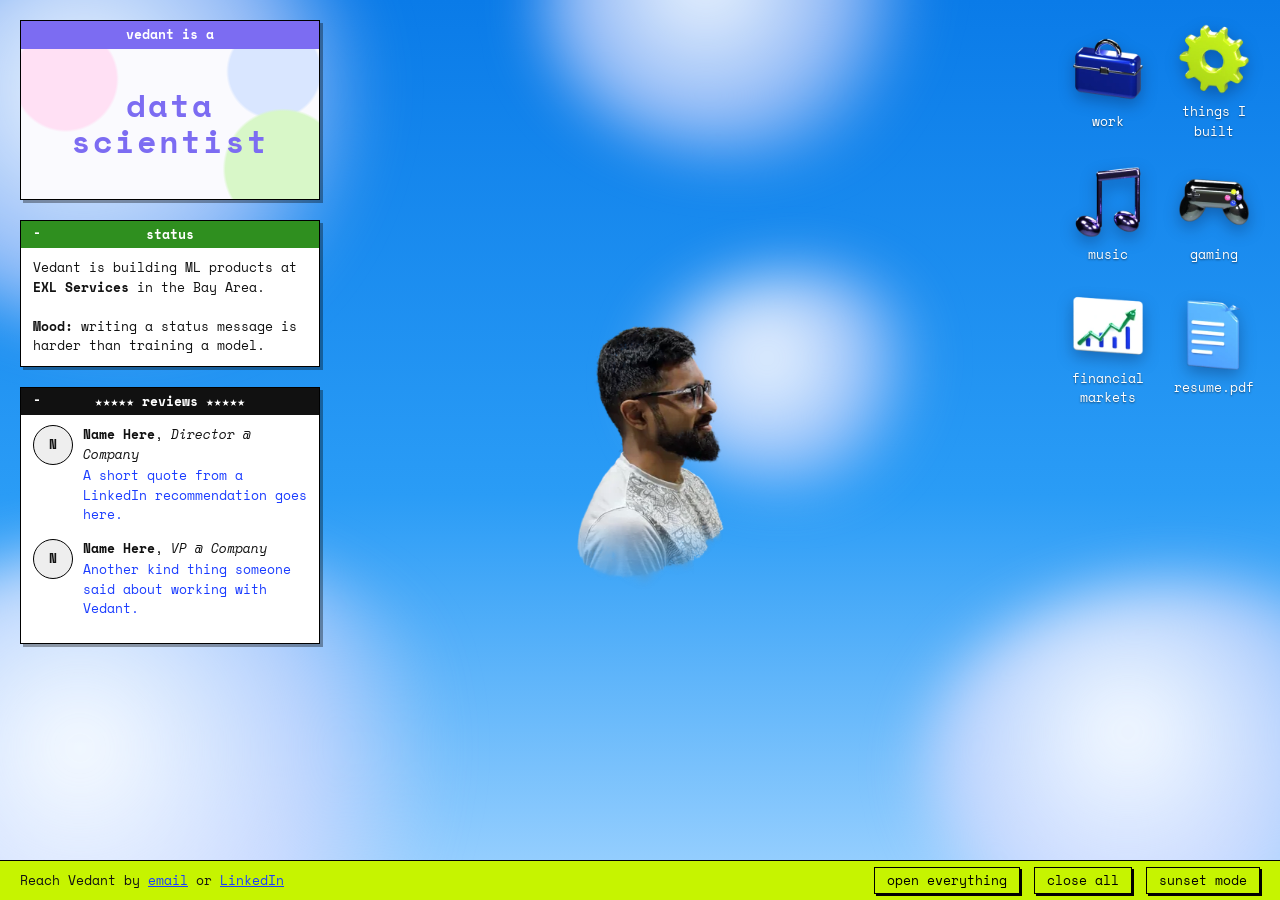
<file: index.html>
<!doctype html>
<html lang="en">
<head>
<meta charset="utf-8">
<meta name="viewport" content="width=device-width, initial-scale=1">
<title>Vedant Kshirsagar</title>
<meta name="description" content="Vedant Kshirsagar: data scientist, builder, musician, ex-Immortal gamer, trader.">
<link rel="preconnect" href="https://fonts.googleapis.com">
<link href="https://fonts.googleapis.com/css2?family=Space+Mono:wght@400;700&display=swap" rel="stylesheet">
<link rel="stylesheet" href="style.css">
</head>
<body class="day">
<div class="sky"><i class="c1"></i><i class="c2"></i><i class="c3"></i><i class="c4"></i><i class="c5"></i></div>

<main class="desktop">
  <div class="left">
    <section class="window" id="w-intro">
      <header style="--bar:#7c6cf2"><span>vedant is a</span></header>
      <div class="body intro"><div class="big" id="role">data scientist</div></div>
    </section>
    <section class="window" id="w-status">
      <header style="--bar:#2f8f1f"><button class="min">-</button><span>status</span></header>
      <div class="body" id="status"></div>
    </section>
    <section class="window" id="w-reviews">
      <header style="--bar:#111"><button class="min">-</button><span>★★★★★ reviews ★★★★★</span></header>
      <div class="body reviews" id="reviews"></div>
    </section>
  </div>

  <div class="me" id="me">
    <img class="spin" src="img/vedant-3d.webp" alt="Vedant Kshirsagar, spinning 3D scan">
    <div class="hello"><b>Hi! I'm Vedant :)</b><br>This site is everything about me: work, side projects, music, games, markets and the rest. Open the icons to look around, and drag the windows wherever you like.</div>
  </div>

  <nav class="icons" id="icons"></nav>
</main>

<footer class="bar">
  <div>Reach Vedant by <a href="mailto:vedantkjobs@gmail.com">email</a> or <a href="https://www.linkedin.com/in/vedant-kshirsagar/" target="_blank">LinkedIn</a></div>
  <div class="controls"><button id="open-all">open everything</button><button id="tidy">close all</button><button id="sky-btn">sunset mode</button></div>
</footer>

<script src="content.js"></script>
<script src="icons.js"></script>
<script src="app.js"></script>
</body>
</html>
</file>
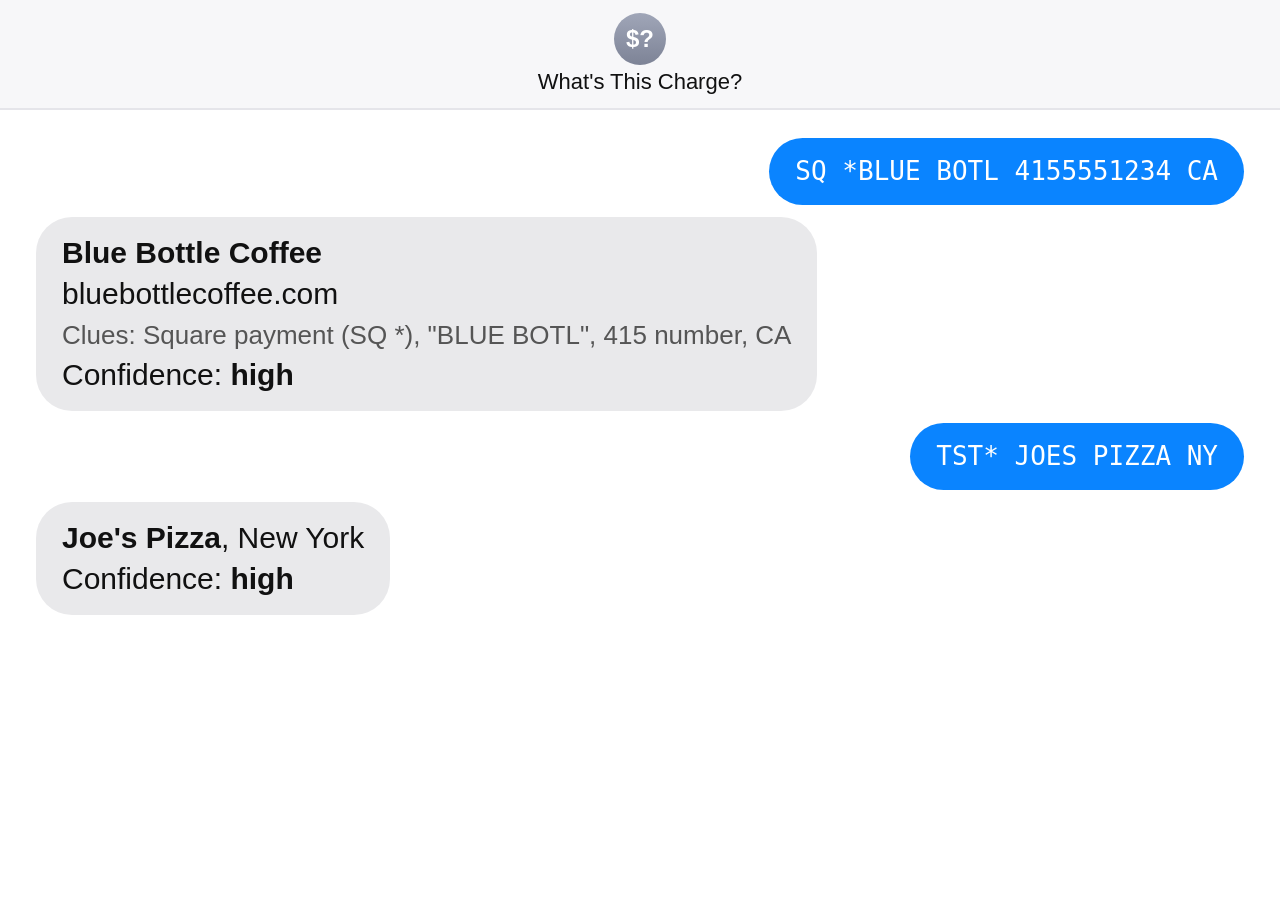
<file: tools/previews/wtc.html>
<!doctype html><html><head><meta charset="utf-8"><style>
body{margin:0;zoom:2;width:640px;height:400px;background:#fff;font:15px -apple-system,"Helvetica Neue",Arial,sans-serif;overflow:hidden}
.top{height:54px;border-bottom:1px solid #e5e5ea;background:#f7f7f9;display:flex;flex-direction:column;align-items:center;justify-content:center}
.av{width:26px;height:26px;border-radius:50%;background:linear-gradient(#a0a6b8,#7d8396);color:#fff;font-size:12px;display:flex;align-items:center;justify-content:center;font-weight:700}
.top small{font-size:11px;color:#111;margin-top:2px}
.chat{padding:14px 18px;display:flex;flex-direction:column;gap:6px}
.m{max-width:62%;padding:8px 13px;border-radius:18px;line-height:1.35;opacity:0;transform:translateY(8px);animation:in .3s forwards}
.me{align-self:flex-end;background:#0a84ff;color:#fff;font-family:Menlo,monospace;font-size:13px}
.bot{align-self:flex-start;background:#e9e9eb;color:#111}
.dots{align-self:flex-start;background:#e9e9eb;border-radius:18px;padding:10px 14px;opacity:0;animation:in .2s forwards,out .2s forwards}
.dots i{display:inline-block;width:7px;height:7px;margin:0 2px;border-radius:50%;background:#999}
@keyframes in{to{opacity:1;transform:none}}@keyframes out{to{opacity:0;height:0;padding:0;margin:-6px 0 0}}
b{font-weight:600}.s{color:#555;font-size:13px}
</style></head><body>
<div class="top"><div class="av">$?</div><small>What's This Charge?</small></div>
<div class="chat">
<div class="m me" style="animation-delay:.6s">SQ *BLUE BOTL 4155551234 CA</div>
<div class="dots" style="animation-delay:1.3s,2.9s"><i></i><i></i><i></i></div>
<div class="m bot" style="animation-delay:3.1s"><b>Blue Bottle Coffee</b><br>bluebottlecoffee.com<br><span class="s">Clues: Square payment (SQ *), "BLUE BOTL", 415 number, CA</span><br>Confidence: <b>high</b></div>
<div class="m me" style="animation-delay:5.2s">TST* JOES PIZZA NY</div>
<div class="dots" style="animation-delay:5.8s,7.2s"><i></i><i></i><i></i></div>
<div class="m bot" style="animation-delay:7.4s"><b>Joe's Pizza</b>, New York<br>Confidence: <b>high</b></div>
</div></body></html>
</file>
<file: style.css>
*{box-sizing:border-box}
html,body{margin:0;height:100%}
body{font:13px/1.5 "Space Mono",ui-monospace,monospace;color:#111;overflow:hidden}
a{color:#1a3cff}
.sky{position:fixed;inset:0;z-index:-1;transition:background 1s;overflow:hidden}
.day .sky{background:linear-gradient(180deg,#0a7be8 0%,#2a9cf6 55%,#9fd3ff 100%)}
.sunset .sky{background:linear-gradient(180deg,#3b2a7a 0%,#d4558a 50%,#ffb36b 100%)}
.night .sky{background:linear-gradient(180deg,#02041a 0%,#0d1a4a 60%,#28306b 100%)}
.sky i{position:absolute;border-radius:50%;filter:blur(28px);background:radial-gradient(circle at 40% 40%,rgba(255,255,255,.95),rgba(235,225,255,.6) 45%,rgba(255,255,255,0) 70%);transition:opacity 1s}
.night .sky i{opacity:.12}.sunset .sky i{opacity:.55}
.c1{width:560px;height:420px;left:-140px;top:-80px}.c2{width:700px;height:520px;left:-200px;bottom:-160px}
.c3{width:420px;height:300px;left:42%;top:-140px}.c4{width:520px;height:380px;right:-160px;bottom:-60px}.c5{width:300px;height:220px;right:26%;top:30%}
.night .sky::after{content:"";position:absolute;inset:0;background-image:radial-gradient(1.5px 1.5px at 20% 30%,#fff,transparent),radial-gradient(1px 1px at 70% 20%,#fff,transparent),radial-gradient(1.5px 1.5px at 40% 70%,#fff,transparent),radial-gradient(1px 1px at 85% 60%,#fff,transparent),radial-gradient(1px 1px at 10% 85%,#fff,transparent),radial-gradient(1.5px 1.5px at 60% 45%,#fff,transparent);background-size:400px 400px}

.desktop{position:fixed;inset:0 0 40px 0}
.left{position:absolute;left:20px;top:20px;width:300px;display:flex;flex-direction:column;gap:20px}
.window{background:#fff;border:1px solid #000;box-shadow:3px 3px 0 rgba(0,0,0,.35);width:300px}
.window header{background:var(--bar,#7c6cf2);color:#fff;font-weight:700;text-align:center;padding:4px 30px;position:relative;cursor:grab;user-select:none}
.window header:active{cursor:grabbing}
.window header button{position:absolute;top:2px;background:none;border:0;color:#fff;font:inherit;font-weight:700;cursor:pointer;padding:0 8px}
.window header .min{left:4px}.window header .x{right:4px}
.window .body{padding:10px 12px;max-height:460px;overflow:auto}
.window.minimized .body{display:none}
.intro{height:150px;display:flex;align-items:center;justify-content:center;background:radial-gradient(circle at 15% 20%,#ffe0f4 0 18%,transparent 19%),radial-gradient(circle at 88% 80%,#d8f7c8 0 20%,transparent 21%),radial-gradient(circle at 85% 15%,#d9e6ff 0 16%,transparent 17%),#fafafe}
.big{font-size:32px;font-weight:700;color:#7c6cf2;letter-spacing:.06em;text-align:center;line-height:1.1;transition:opacity .3s}
.reviews{max-height:260px}
.review{display:flex;gap:10px;margin-bottom:14px}
.review .face{flex:none;width:40px;height:40px;border:1px solid #000;border-radius:50%;background:#eee;display:flex;align-items:center;justify-content:center;font-weight:700}
.review p{margin:2px 0 0;color:#1a3cff}

.icons{position:absolute;right:16px;top:16px;display:grid;grid-template-columns:repeat(2,100px);gap:14px 6px}
.icon{background:none;border:0;cursor:pointer;color:#fff;font:inherit;text-align:center;padding:4px;text-shadow:0 1px 2px rgba(0,0,0,.5)}
.icon svg{width:70px;height:70px;display:block;margin:0 auto 4px;filter:drop-shadow(0 4px 6px rgba(0,0,0,.25));transition:transform .15s}
.icon img{width:78px;height:78px;display:block;margin:0 auto 4px;object-fit:contain;filter:drop-shadow(0 6px 8px rgba(0,0,30,.28));transition:transform .15s}
.icon:hover svg,.icon:hover img{transform:translateY(-3px) scale(1.06)}
.icon:hover span,.icon:focus span{background:#1a3cff}

.me{position:absolute;left:50%;top:50%;transform:translate(-50%,-50%);text-align:center}
.blob{width:260px;height:320px;margin:0 auto;border-radius:48% 52% 45% 55%/55% 45% 55% 45%;background:linear-gradient(160deg,#e9f76b,#9ccf2a);border:3px solid #1a1aa0;display:flex;align-items:center;justify-content:center;color:#2a3a00;cursor:pointer;animation:float 6s ease-in-out infinite}
@keyframes float{50%{transform:translateY(-12px) rotate(1deg)}}
.spin{display:block;width:300px;height:auto;margin:0 auto;cursor:pointer}
.hello{display:none;position:absolute;left:50%;top:100%;transform:translateX(-50%);width:340px;margin-top:14px;background:#fff;border:1px solid #000;box-shadow:3px 3px 0 rgba(0,0,0,.35);padding:12px;text-align:left}
.me:hover .hello,.me.open .hello{display:block}

.folder{position:absolute;width:440px}
.folder .body{max-height:60vh}
.chart{position:relative;margin:34px 0 8px;padding-bottom:24px;background:linear-gradient(90deg,#e4e4ef 1px,transparent 1px) 0 0/10% 100%;border:1px solid #000;padding-top:28px}
.track{position:relative;height:36px}
.job{position:absolute;top:7px;height:22px;left:var(--l);width:var(--w);background:var(--c);border:1px solid #000;border-radius:11px;box-shadow:2px 2px 0 rgba(0,0,0,.3);cursor:pointer;transition:transform .15s,box-shadow .15s}
.job:hover,.job.on{transform:translateY(-2px);box-shadow:3px 5px 0 rgba(0,0,0,.3)}
.job span{position:absolute;left:calc(100% + 8px);top:1px;white-space:nowrap;font-size:12px}
.job.flip span{left:auto;right:calc(100% + 8px)}
.job.inside span{left:10px;color:#fff}.job.inside em{color:#000}
.job em{font-style:normal;font-weight:700;font-size:11px;background:#e9ff3a;border:1px solid #000;padding:0 4px;margin-left:4px;display:inline-block;transform:rotate(-4deg)}
.track{pointer-events:none}.track .job{pointer-events:auto}
.job.school{background:repeating-linear-gradient(45deg,var(--c) 0 6px,#fff1b8 6px 12px)}
.job.band{top:5px;height:calc(var(--h) + 24px);background:rgba(26,60,255,.07);border:1.5px dashed #1a3cff;border-radius:12px;box-shadow:none;transform:none}
.job.band>span{left:8px;right:auto;top:3px;font-size:11px;color:#1a3cff}
.job.band>span i{font-style:normal}
.tl-info a{color:#1a3cff}
.job.band.on{background:rgba(26,60,255,.14)}
.job.cert{top:auto;bottom:14px;width:36px;height:36px;margin-left:calc(var(--dx,0px) - 18px);background:none;border:0;border-radius:0;box-shadow:none}
.job.cert img{width:36px;height:36px;display:block;filter:drop-shadow(0 3px 3px rgba(0,0,0,.3))}
.axis{position:absolute;left:0;right:0;bottom:2px;height:18px;font-size:11px;color:#555}
.axis span{position:absolute;transform:translateX(-50%)}
.tl-info{border:1px dashed #000;background:#fafafe;padding:8px 10px;min-height:112px}
.tl-info ul{margin:4px 0 0;padding-left:18px}.tl-info li{margin:2px 0}
.chips{display:flex;flex-wrap:wrap;gap:6px;margin:8px 0}.chips span{border:1px solid #000;border-radius:11px;padding:1px 8px;font-size:11px;background:#fff;box-shadow:1px 1px 0 rgba(0,0,0,.25)}
.tiles{display:grid;grid-template-columns:repeat(4,1fr);gap:8px;padding:10px 0 4px}
.tile{display:flex;flex-direction:column;align-items:center;gap:8px;text-align:center;text-decoration:none;color:#111;padding:8px 4px}
.tile img{width:68px;height:68px;object-fit:contain;filter:drop-shadow(0 5px 6px rgba(0,0,30,.22));transition:transform .15s}
.tile:hover img{transform:translateY(-3px) scale(1.06)}
.tile span{padding:0 3px}.tile:hover span{background:#1a3cff;color:#fff}
.tile small{display:none}
.preview{position:fixed;width:420px;background:#fff;border:1px solid #000;box-shadow:4px 4px 0 rgba(0,0,0,.35);pointer-events:none;opacity:0;transform:translateY(8px) scale(.98);transition:opacity .15s,transform .15s}
.preview.on{opacity:1;transform:none}
.preview .bar{display:flex;align-items:center;gap:5px;padding:6px 8px;background:#f2f2f5;border-bottom:1px solid #ccc}
.preview .bar i{width:9px;height:9px;border-radius:50%;background:#ff5f57}.preview .bar i+i{background:#febc2e}.preview .bar i+i+i{background:#28c840}
.preview .bar span{flex:1;margin-left:8px;background:#fff;border:1px solid #ddd;border-radius:4px;font-size:10px;padding:0 8px;color:#555}
.preview video{display:block;width:100%;aspect-ratio:16/10;object-fit:cover;object-position:top;background:#eee}
.preview p{margin:0;padding:8px 10px;font-size:12px;line-height:1.4}
.stats{display:grid;grid-template-columns:repeat(4,1fr);gap:8px;margin:10px 0}
.stats div{border:1px solid #000;padding:6px;font-size:11px;line-height:1.3}
.stats b{display:block;font-size:20px;color:#2f8f1f}
.jobs{list-style:none;padding:0;margin:0}
.jobs li{padding:6px 0;border-top:1px dashed #bbb}
.jobs span{display:inline-block;width:76px;color:#666}
.small{color:#666;font-size:12px}
.item{display:flex;gap:10px;margin-bottom:12px}
.thumb,.video,.photos div{background:repeating-linear-gradient(45deg,#f0f0f8 0 8px,#e6e6f2 8px 16px);border:1px solid #000;display:flex;align-items:center;justify-content:center;color:#666;font-size:11px}
.thumb{flex:none;width:90px;height:64px}
.video{aspect-ratio:16/9;margin-bottom:10px}
.photos{display:grid;grid-template-columns:repeat(3,1fr);gap:6px}.photos div{aspect-ratio:1}
.rank{margin:4px auto 10px;width:120px;height:120px;border-radius:24px;background:linear-gradient(145deg,#ff5a7a,#7a0f3a);color:#fff;font-weight:700;display:flex;align-items:center;justify-content:center;border:2px solid #000}
.trades{width:100%;border-collapse:collapse}.trades td,.trades th{border:1px solid #000;padding:4px 6px;text-align:left}
.up{color:#1c8a1c}.down{color:#d12a2a}
.todo{background:#fff6c2;border:1px dashed #b89a00;padding:4px 8px;font-size:11px}
.btn{display:inline-block;border:1px solid #000;padding:4px 10px;background:#c6f400;color:#000;text-decoration:none}

.bar{position:fixed;left:0;right:0;bottom:0;height:40px;background:#c6f400;border-top:1px solid #000;display:flex;align-items:center;justify-content:space-between;padding:0 20px;z-index:99999}
.controls button{font:inherit;background:none;border:1px solid #000;padding:3px 12px;margin-left:14px;cursor:pointer;box-shadow:2px 2px 0 #000}
.controls button:active{transform:translate(2px,2px);box-shadow:none}

@media (max-width:768px){
  body{overflow:auto}
  .desktop{position:static;padding:16px 16px 70px;display:flex;flex-direction:column;gap:18px}
  .left,.icons,.me{position:static;transform:none;width:auto}
  .left{order:3}.window{width:100%}
  .icons{order:1;grid-template-columns:repeat(4,1fr);gap:8px}
  .icon svg{width:52px;height:52px}
  .icon span{background:rgba(10,20,80,.45);padding:0 4px;border-radius:3px;font-size:11px}
  .me{order:2;margin-top:30px}.spin{width:230px}
  .hello{display:block;position:static;transform:none;width:auto;margin-top:14px}
  .folder{position:fixed!important;left:8px!important;right:8px;top:8px!important;width:auto}
  .folder .body{max-height:calc(100vh - 110px)}
  .folder{width:auto!important}
  .tiles{grid-template-columns:repeat(2,1fr)}.tile small{display:block;font-size:11px;color:#555;line-height:1.35}
  .preview{display:none}
  .stats{grid-template-columns:repeat(2,1fr)}
  .job.band>span i{display:none}
  .job span{font-size:10px}.job em{display:none}.axis span:nth-child(even){display:none}
  .bar{font-size:11px;padding:0 10px}.controls{display:none}
}
</file>
